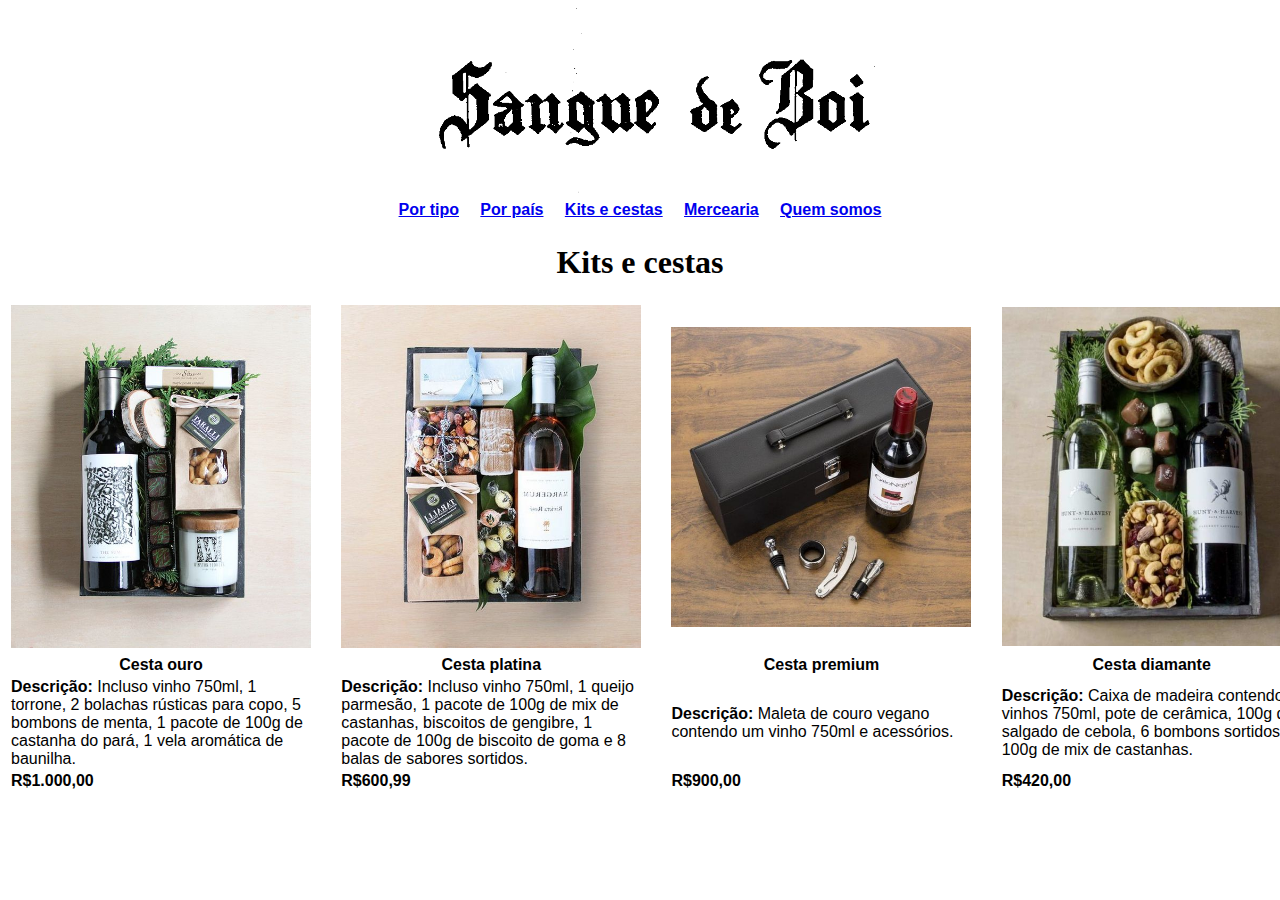
<file: pages/kitsecestas.html>
<!DOCTYPE html>
<html lang="en">
<head>
    <meta charset="UTF-8">
    <meta http-equiv="X-UA-Compatible" content="IE=edge">
    <meta name="viewport" content="width=device-width, initial-scale=1.0">
    <link href="../style.css" type="text/css" rel="stylesheet">
    <title>Vinícola - Kit e Cestas</title>
</head>
<body>
    <div class="cabeçalho">
    <center><a href="../index.html"><img src="../logotipovinicola.png" alt="logotipo-da-vinicola" width="500"></a></center>
    </div>
        <center><table>
        <tr>
          <th><a href="portipo.html">Por tipo</a></th>
          <th>&#160;&#160;&#160;</th>
          <th><a href="porpais.html">Por país</a></th>
          <th>&#160;&#160;&#160;</th>
          <th><a href="kitsecestas.html">Kits e cestas</a></th>
          <th>&#160;&#160;&#160;</th>
          <th><a href="mercearia.html">Mercearia</a></th>
          <th>&#160;&#160;&#160;</th>
          <th><a href="quemsomos.html">Quem somos</a></th>
        </tr>
    </table></center>

    <center>
        <h1>Kits e cestas</h1>
        <table>
    
            <tr>
                <td><center><img src=../images/cesta-1.jpeg alt="cesta ouro" width="300"></center></td>
                <td>&#160;&#160;&#160;&#160;&#160;</td>
                <td><center><img src=../images/cesta-2.jpeg alt="cesta platina" width="300"></center></td>
                <td>&#160;&#160;&#160;&#160;&#160;</td>
                <td><center><img src=../images/cesta-3.jpeg alt="cesta premium" width="300"></center></td>
                <td>&#160;&#160;&#160;&#160;&#160;</td>
                <td><center><img src=../images/cesta-4.jpeg alt="cesta diamante" width="300"></center></td>
            </tr>

            <tr>
                <th style="width:25%">Cesta ouro</th>
                <th>&#160;&#160;&#160;&#160;&#160;</th>
                <th style="width:25%">Cesta platina</th>
                <th>&#160;&#160;&#160;&#160;&#160;</th>
                <th style="width:25%">Cesta premium</th>
                <th>&#160;&#160;&#160;&#160;&#160;</th>
                <th style="width:25%">Cesta diamante</th>
            </tr>
    
            <tr>
                <td><b>Descrição:</b> Incluso vinho 750ml, 1 torrone, 2 bolachas rústicas para copo, 5 bombons de menta, 1 pacote de 100g de castanha do pará, 1 vela aromática de baunilha.</td>
                <td>&#160;&#160;&#160;&#160;&#160;</td>
                <td><b>Descrição:</b> Incluso vinho 750ml, 1 queijo parmesão, 1 pacote de 100g de mix de castanhas, biscoitos de gengibre, 1 pacote de 100g de biscoito de goma e 8 balas de sabores sortidos.</td>
                <td>&#160;&#160;&#160;&#160;&#160;</td>
                <td><b>Descrição:</b> Maleta de couro vegano contendo um vinho 750ml e acessórios.</td>
                <td>&#160;&#160;&#160;&#160;&#160;</td>
                <td><b>Descrição:</b> Caixa de madeira contendo 2 vinhos 750ml, pote de cerâmica, 100g de salgado de cebola, 6 bombons sortidos e 100g de mix de castanhas.</td>
            </tr>
    
            <tr>
                <td class="preco">R$1.000,00</td>
                <td>&#160;&#160;&#160;&#160;&#160;</td>
                <td class="preco">R$600,99</td>
                <td>&#160;&#160;&#160;&#160;&#160;</td>
                <td class="preco">R$900,00</td>
                <td>&#160;&#160;&#160;&#160;&#160;</td>
                <td class="preco">R$420,00</td>
            </tr>
        </table>
        </center>
        
</body>
</html>
</file>
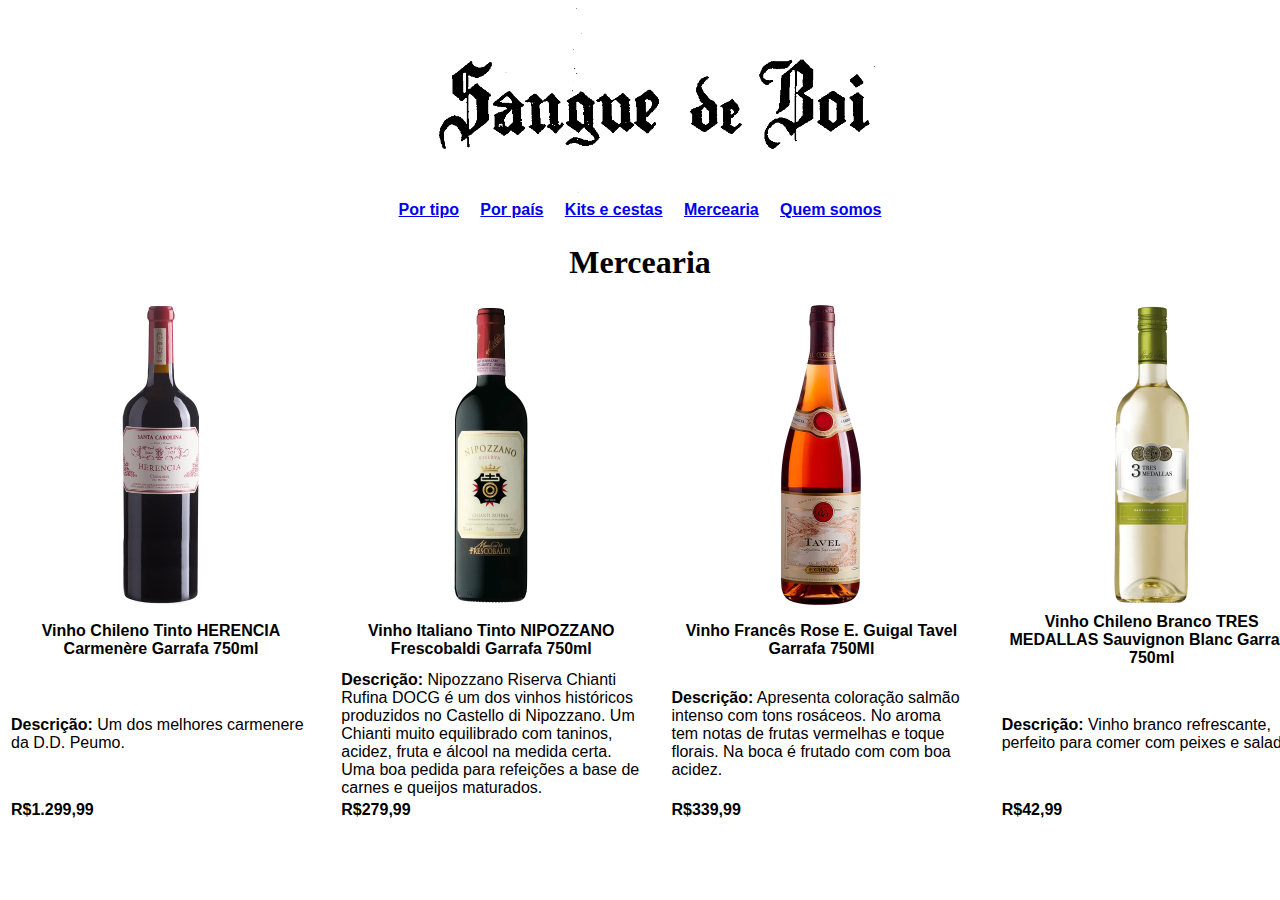
<file: pages/mercearia.html>
<!DOCTYPE html>
<html lang="en">
<head>
    <meta charset="UTF-8">
    <meta http-equiv="X-UA-Compatible" content="IE=edge">
    <meta name="viewport" content="width=device-width, initial-scale=1.0">
    <link href="../style.css" type="text/css" rel="stylesheet">
    <title>Vinícola - Marcearia</title>
</head>
<body>
    <div class="cabeçalho">
    <center><a href="../index.html"><img src="../logotipovinicola.png" alt="logotipo-da-vinicola" width="500"></a></center>
    </div>
        <center><table>
        <tr>
          <th><a href="portipo.html">Por tipo</a></th>
          <th>&#160;&#160;&#160;</th>
          <th><a href="porpais.html">Por país</a></th>
          <th>&#160;&#160;&#160;</th>
          <th><a href="kitsecestas.html">Kits e cestas</a></th>
          <th>&#160;&#160;&#160;</th>
          <th><a href="mercearia.html">Mercearia</a></th>
          <th>&#160;&#160;&#160;</th>
          <th><a href="quemsomos.html">Quem somos</a></th>
        </tr>
    </table></center>
    
    <center>
    <h1>Mercearia</h1>
    <table>
        <tr>
            <td><center><img src=../images/Vinho-Chileno-Tinto-HERENCIA-Carmenère-Garrafa-750ml.png alt="vinho chileno herencia" width="300"></center></td>
            <td>&#160;&#160;&#160;&#160;&#160;</td>
            <td><center><img src=../images/Vinho-Italiano-Tinto-NIPOZZANO-Frescobaldi-Garrafa-750ml.png alt="vinho italiano nipozzano" width="300"></center></td>
            <td>&#160;&#160;&#160;&#160;&#160;</td>
            <td><center><img src=../images/Vinho-Frances-Rose-E-Guigal-Tavel-Garrafa-750Ml.png alt="vinho frances guigal" width="300"></center></td>
            <td>&#160;&#160;&#160;&#160;&#160;</td>
            <td><center><img src=../images/Vinho-Chileno-Branco-TRES-MEDALLAS-Sauvignon-Blanc-Garrafa-750ml.png alt="vinho chileno tres medallas" width="300"></center></td>
        </tr>

        <tr>
            <th style="width:25%">Vinho Chileno Tinto HERENCIA Carmenère Garrafa 750ml</th>
            <th>&#160;&#160;&#160;&#160;&#160;</th>
            <th style="width:25%">Vinho Italiano Tinto NIPOZZANO Frescobaldi Garrafa 750ml</th>
            <th>&#160;&#160;&#160;&#160;&#160;</th>
            <th style="width:25%">Vinho Francês Rose E. Guigal Tavel Garrafa 750Ml</th>
            <th>&#160;&#160;&#160;&#160;&#160;</th>
            <th style="width:25%">Vinho Chileno Branco TRES MEDALLAS Sauvignon Blanc Garrafa 750ml</th>
        </tr>

        <tr>
            <td><b>Descrição:</b> Um dos melhores carmenere da D.D. Peumo.</td>
            <td>&#160;&#160;&#160;&#160;&#160;</td>
            <td><b>Descrição:</b> Nipozzano Riserva Chianti Rufina DOCG é um dos vinhos históricos produzidos no Castello di Nipozzano. Um Chianti muito equilibrado com taninos, acidez, fruta e álcool na medida certa. Uma boa pedida para refeições a base de carnes e queijos maturados.</td>
            <td>&#160;&#160;&#160;&#160;&#160;</td>
            <td><b>Descrição:</b> Apresenta coloração salmão intenso com tons rosáceos. No aroma tem notas de frutas vermelhas e toque florais. Na boca é frutado com com boa acidez.</td>
            <td>&#160;&#160;&#160;&#160;&#160;</td>
            <td><b>Descrição:</b> Vinho branco refrescante, perfeito para comer com peixes e salada.</td>
        </tr>

        <tr>
            <td class="preco">R$1.299,99</td>
            <td>&#160;&#160;&#160;&#160;&#160;</td>
            <td class="preco">R$279,99</td>
            <td>&#160;&#160;&#160;&#160;&#160;</td>
            <td class="preco">R$339,99</td>
            <td>&#160;&#160;&#160;&#160;&#160;</td>
            <td class="preco">R$42,99</td>
        </tr>
    </table>
    </center>
</body>
</html>
</file>
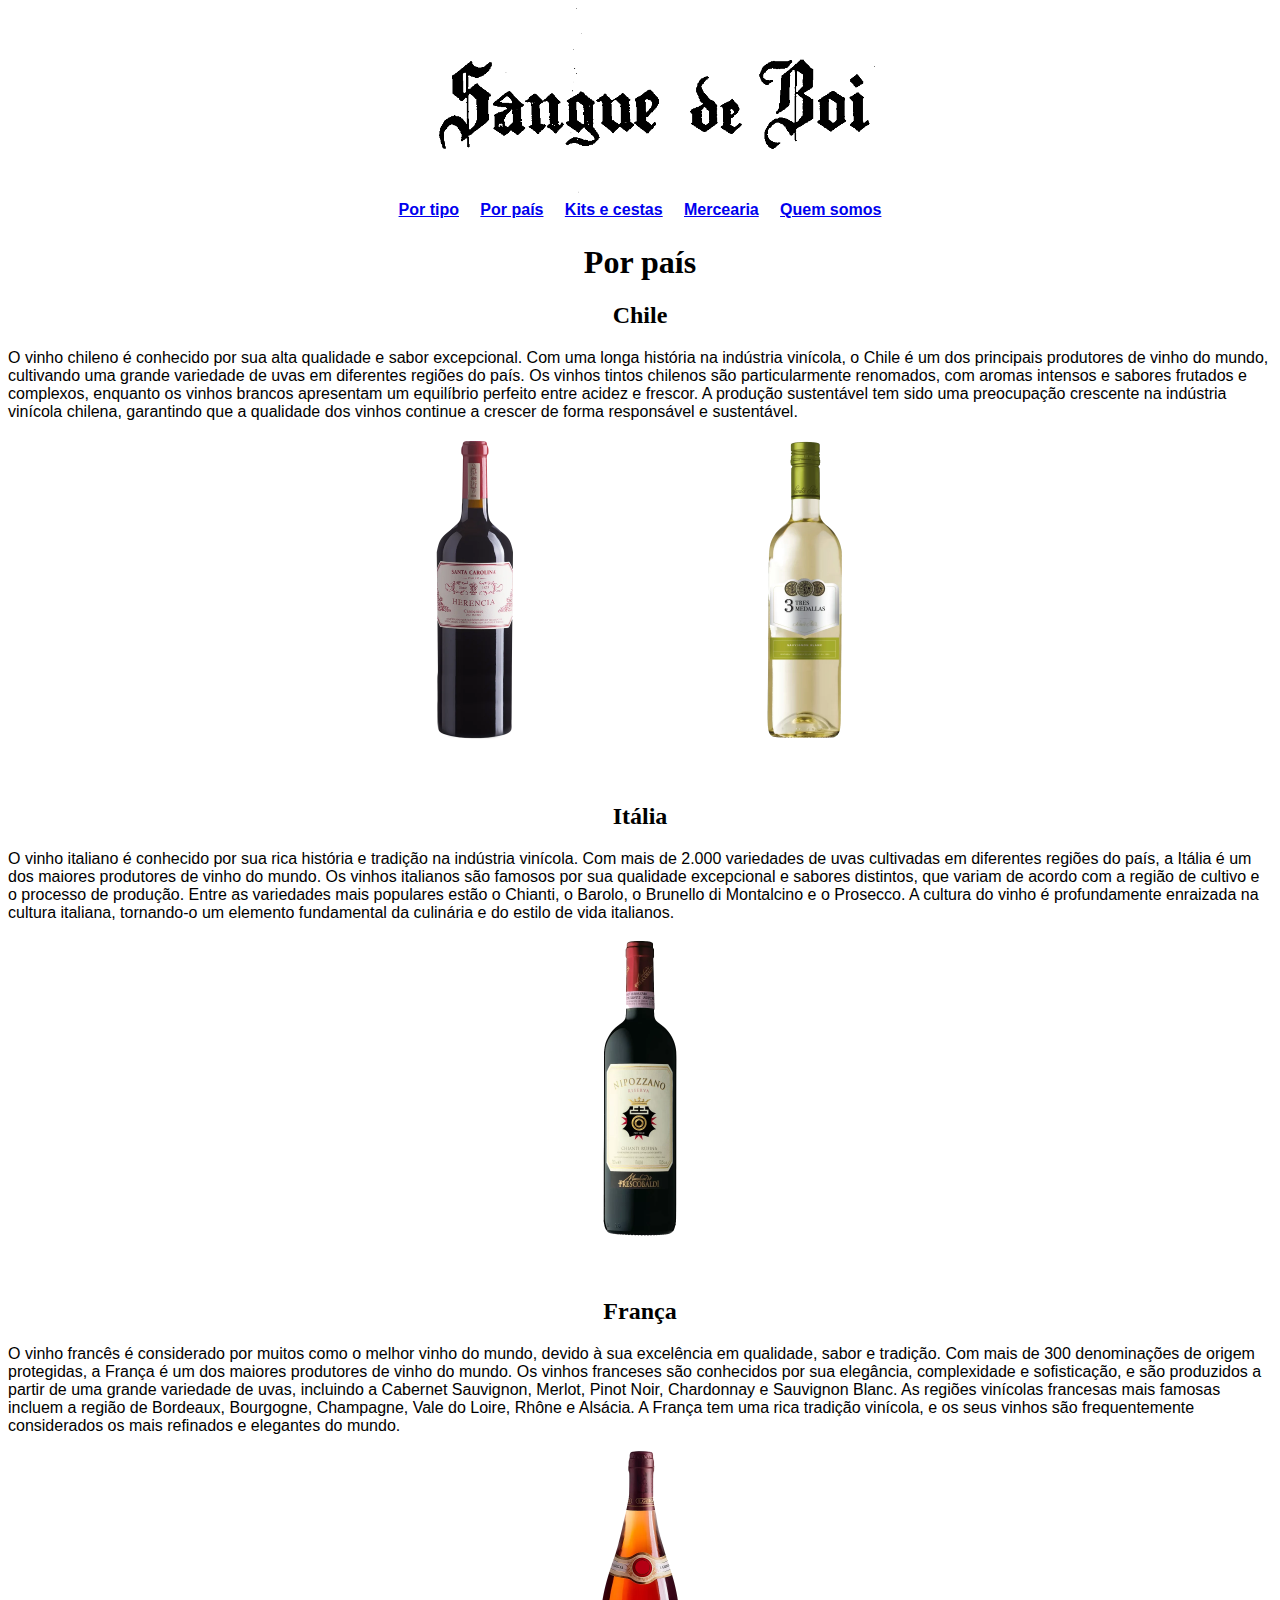
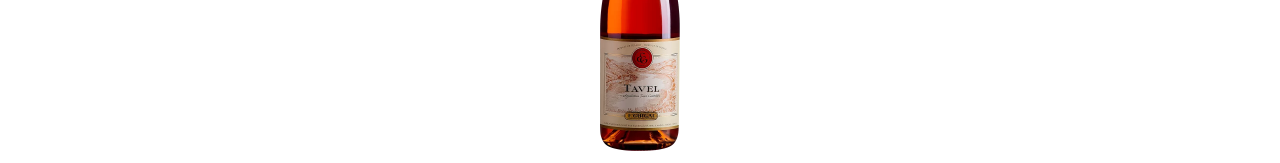
<file: pages/porpais.html>
<!DOCTYPE html>
<html lang="en">
<head>
    <meta charset="UTF-8">
    <meta http-equiv="X-UA-Compatible" content="IE=edge">
    <meta name="viewport" content="width=device-width, initial-scale=1.0">
    <link href="../style.css" type="text/css" rel="stylesheet">
    <title>Vinícola - Por país</title>
</head>
<body>
    <div class="cabeçalho">
    <center><a href="../index.html"><img src="../logotipovinicola.png" alt="logotipo-da-vinicola" width="500"></a></center>
    </div>
        <center><table>
        <tr>
          <th><a href="portipo.html">Por tipo</a></th>
          <th>&#160;&#160;&#160;</th>
          <th><a href="porpais.html">Por país</a></th>
          <th>&#160;&#160;&#160;</th>
          <th><a href="kitsecestas.html">Kits e cestas</a></th>
          <th>&#160;&#160;&#160;</th>
          <th><a href="mercearia.html">Mercearia</a></th>
          <th>&#160;&#160;&#160;</th>
          <th><a href="quemsomos.html">Quem somos</a></th>
        </tr>
    </table></center>

    <center>
    <h1>Por país</h1>
   
    <h2>Chile</h2></center>
    <p>O vinho chileno é conhecido por sua alta qualidade e sabor excepcional. Com uma longa história na indústria vinícola, o Chile é um dos principais produtores de vinho do mundo,
        cultivando uma grande variedade de uvas em diferentes regiões do país. Os vinhos tintos chilenos são particularmente renomados, com aromas intensos e sabores frutados e complexos,
        enquanto os vinhos brancos apresentam um equilíbrio perfeito entre acidez e frescor. A produção sustentável tem sido uma preocupação crescente na indústria vinícola chilena,
        garantindo que a qualidade dos vinhos continue a crescer de forma responsável e sustentável.</p>
        <center><table>
            <tr>
            <td><center><a href="mercearia.html"><img src=../images/Vinho-Chileno-Tinto-HERENCIA-Carmenère-Garrafa-750ml.png alt="vinho chileno herencia" width="300"></a></center></td>
            <td>&#160;&#160;&#160;&#160;&#160;</td>
            <td><center><a href="mercearia.html"><img src=../images/Vinho-Chileno-Branco-TRES-MEDALLAS-Sauvignon-Blanc-Garrafa-750ml.png alt="vinho chileno tres medallas" width="300"></a></center></td>
            </tr>
        </table></center>
        <br><br>

    <center><h2>Itália</h2></center>
    <p>O vinho italiano é conhecido por sua rica história e tradição na indústria vinícola. Com mais de 2.000 variedades de uvas cultivadas em diferentes regiões do país, a Itália é um
        dos maiores produtores de vinho do mundo. Os vinhos italianos são famosos por sua qualidade excepcional e sabores distintos, que variam de acordo com a região de cultivo e o
        processo de produção. Entre as variedades mais populares estão o Chianti, o Barolo, o Brunello di Montalcino e o Prosecco. A cultura do vinho é profundamente enraizada na cultura
        italiana, tornando-o um elemento fundamental da culinária e do estilo de vida italianos.</p>

        <center><a href="mercearia.html"><img src=../images/Vinho-Italiano-Tinto-NIPOZZANO-Frescobaldi-Garrafa-750ml.png alt="vinho italiano nipozzano" width="300"></a></center>
        <br><br>

    <center><h2>França</h2></center>
    <p>O vinho francês é considerado por muitos como o melhor vinho do mundo, devido à sua excelência em qualidade, sabor e tradição. Com mais de 300 denominações de origem protegidas,
        a França é um dos maiores produtores de vinho do mundo. Os vinhos franceses são conhecidos por sua elegância, complexidade e sofisticação, e são produzidos a partir de uma grande
        variedade de uvas, incluindo a Cabernet Sauvignon, Merlot, Pinot Noir, Chardonnay e Sauvignon Blanc. As regiões vinícolas francesas mais famosas incluem a região de Bordeaux, Bourgogne,
        Champagne, Vale do Loire, Rhône e Alsácia. A França tem uma rica tradição vinícola, e os seus vinhos são frequentemente considerados os mais refinados e elegantes do mundo.</p>

        <center><a href="mercearia.html"><img src=../images/Vinho-Frances-Rose-E-Guigal-Tavel-Garrafa-750Ml.png alt="vinho frances guigal" width="300"></a></center>

</body>
</html>
</file>
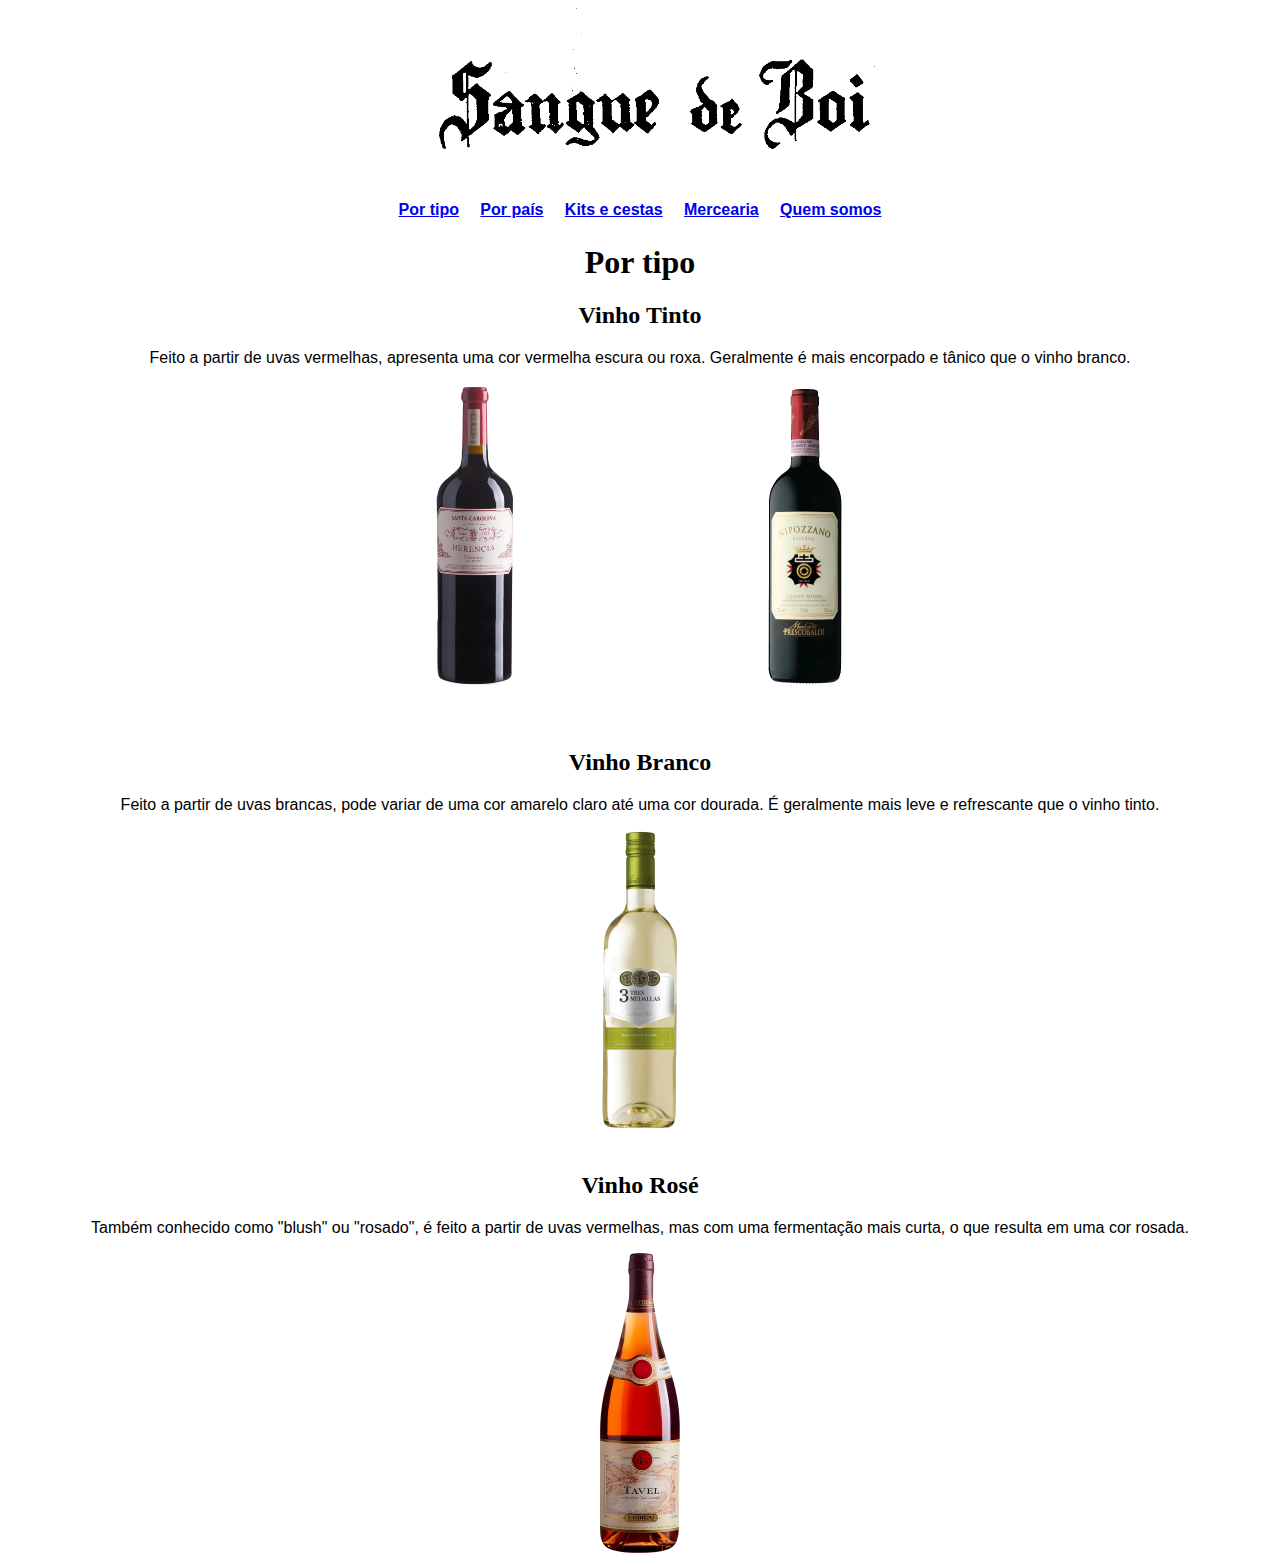
<file: pages/portipo.html>
<!DOCTYPE html>
<html lang="en">
<head>
    <meta charset="UTF-8">
    <meta http-equiv="X-UA-Compatible" content="IE=edge">
    <meta name="viewport" content="width=device-width, initial-scale=1.0">
    <link href="../style.css" type="text/css" rel="stylesheet">
    <title>Vinícola - Por tipo</title>
</head>
<body>
    <div class="cabeçalho">
        <center><a href="../index.html"><img src="../logotipovinicola.png" alt="logotipo-da-vinicola" width="500"></a></center>
        </div>
        <center><table>
        <tr>
          <th><a href="portipo.html">Por tipo</a></th>
          <th>&#160;&#160;&#160;</th>
          <th><a href="porpais.html">Por país</a></th>
          <th>&#160;&#160;&#160;</th>
          <th><a href="kitsecestas.html">Kits e cestas</a></th>
          <th>&#160;&#160;&#160;</th>
          <th><a href="mercearia.html">Mercearia</a></th>
          <th>&#160;&#160;&#160;</th>
          <th><a href="quemsomos.html">Quem somos</a></th>
        </tr>
    </table></center>

    <center>
        <h1>Por tipo</h1>
       
        <h2>Vinho Tinto</h2>
        <p>Feito a partir de uvas vermelhas, apresenta uma cor vermelha escura ou roxa. Geralmente é mais encorpado e tânico que o vinho branco.</p>
            <table>
                <tr>
                <td><center><a href="mercearia.html"><img src=../images/Vinho-Chileno-Tinto-HERENCIA-Carmenère-Garrafa-750ml.png alt="vinho chileno herencia" width="300"></a></center></td>
                <td>&#160;&#160;&#160;&#160;&#160;</td>
                <td><center><a href="mercearia.html"><img src=../images/Vinho-Italiano-Tinto-NIPOZZANO-Frescobaldi-Garrafa-750ml.png alt="vinho italiano nipozzano" width="300"></a></center></td>
                </tr>
            </table>
            <br><br>
    
        <h2>Vinho Branco</h2>
        <p>Feito a partir de uvas brancas, pode variar de uma cor amarelo claro até uma cor dourada. É geralmente mais leve e refrescante que o vinho tinto.</p>
    
            <a href="mercearia.html"><img src=../images/Vinho-Chileno-Branco-TRES-MEDALLAS-Sauvignon-Blanc-Garrafa-750ml.png alt="vinho chileno tres medallas" width="300"></a>
            <br><br>
    
        <h2>Vinho Rosé</h2>
        <p>Também conhecido como "blush" ou "rosado", é feito a partir de uvas vermelhas, mas com uma fermentação mais curta, o que resulta em uma cor rosada.</p>
    
            <a href="mercearia.html"><img src=../images/Vinho-Frances-Rose-E-Guigal-Tavel-Garrafa-750Ml.png alt="vinho frances guigal" width="300"></a>

    </center>   
</body>
</html>
</file>
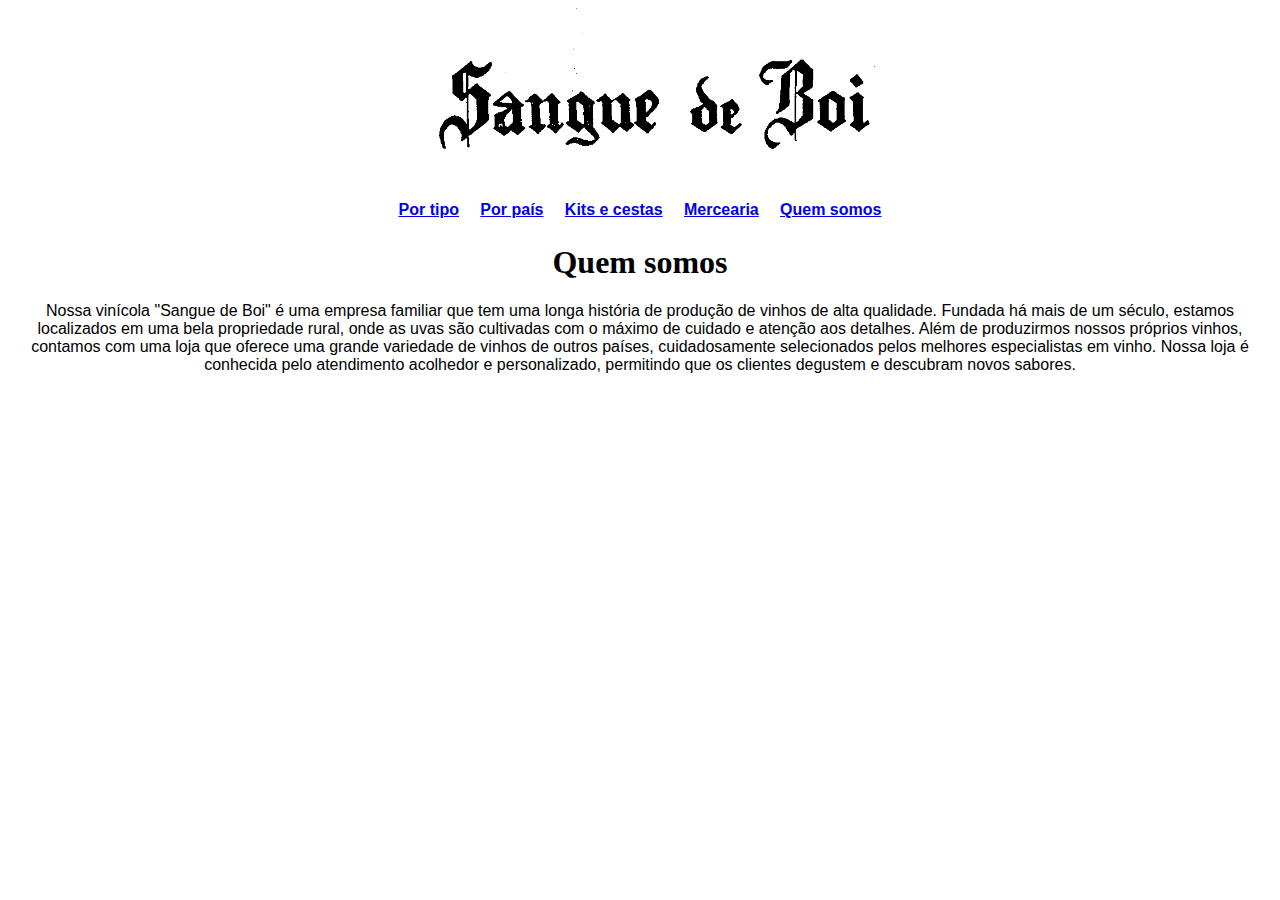
<file: pages/quemsomos.html>
<!DOCTYPE html>
<html lang="en">
<head>
    <meta charset="UTF-8">
    <meta http-equiv="X-UA-Compatible" content="IE=edge">
    <meta name="viewport" content="width=device-width, initial-scale=1.0">
    <link href="../style.css" type="text/css" rel="stylesheet">
    <title>Vinícola - Quem somos</title>
</head>
<body>
    <div class="cabeçalho">
    <center><a href="../index.html"><img src="../logotipovinicola.png" alt="logotipo-da-vinicola" width="500"></a></center>
    </div>
        <center><table>
        <tr>
          <th><a href="portipo.html">Por tipo</a></th>
          <th>&#160;&#160;&#160;</th>
          <th><a href="porpais.html">Por país</a></th>
          <th>&#160;&#160;&#160;</th>
          <th><a href="kitsecestas.html">Kits e cestas</a></th>
          <th>&#160;&#160;&#160;</th>
          <th><a href="mercearia.html">Mercearia</a></th>
          <th>&#160;&#160;&#160;</th>
          <th><a href="quemsomos.html">Quem somos</a></th>
        </tr>
    </table></center>

    <center>
        <h1>Quem somos</h1>
        <p>Nossa vinícola "Sangue de Boi" é uma empresa familiar que tem uma longa história de produção de vinhos de alta qualidade. Fundada há mais de um século,
            estamos localizados em uma bela propriedade rural, onde as uvas são cultivadas com o máximo de cuidado e atenção aos detalhes. Além de produzirmos nossos
            próprios vinhos, contamos com uma loja que oferece uma grande variedade de vinhos de outros países, cuidadosamente selecionados pelos melhores especialistas em vinho.
            Nossa loja é conhecida pelo atendimento acolhedor e personalizado, permitindo que os clientes degustem e descubram novos sabores.</p>
    </center>
</body>
</html>
</file>
<file: style.css>
.item1 { grid-area: cabeçalho; }
.item2 { grid-area: menu; }
.item3 { grid-area: main; }
.item4 { grid-area: right; }
.item5 { grid-area: footer; }

.grid-container {
  display: grid;
  grid-template-areas:
    'cabeçalho cabeçalho cabeçalho cabeçalho cabeçalho cabeçalho'
    'menu main main main right right'
    'menu footer footer footer footer footer';
  gap: 15px;
  background-color:rgb(30, 205, 56);
  padding: 6px;
}

.grid-menu {
    display: grid;
    grid-template-areas:
    'menu2 menu2 menu2 menu2 menu2';
    gap: 20px;
    background color: #ff5;
    padding: 5px;
}

th,p,tr {
    font-family:Arial, Helvetica, sans-serif;
}

.preco {
    font-weight: bolder;
}
</file>
